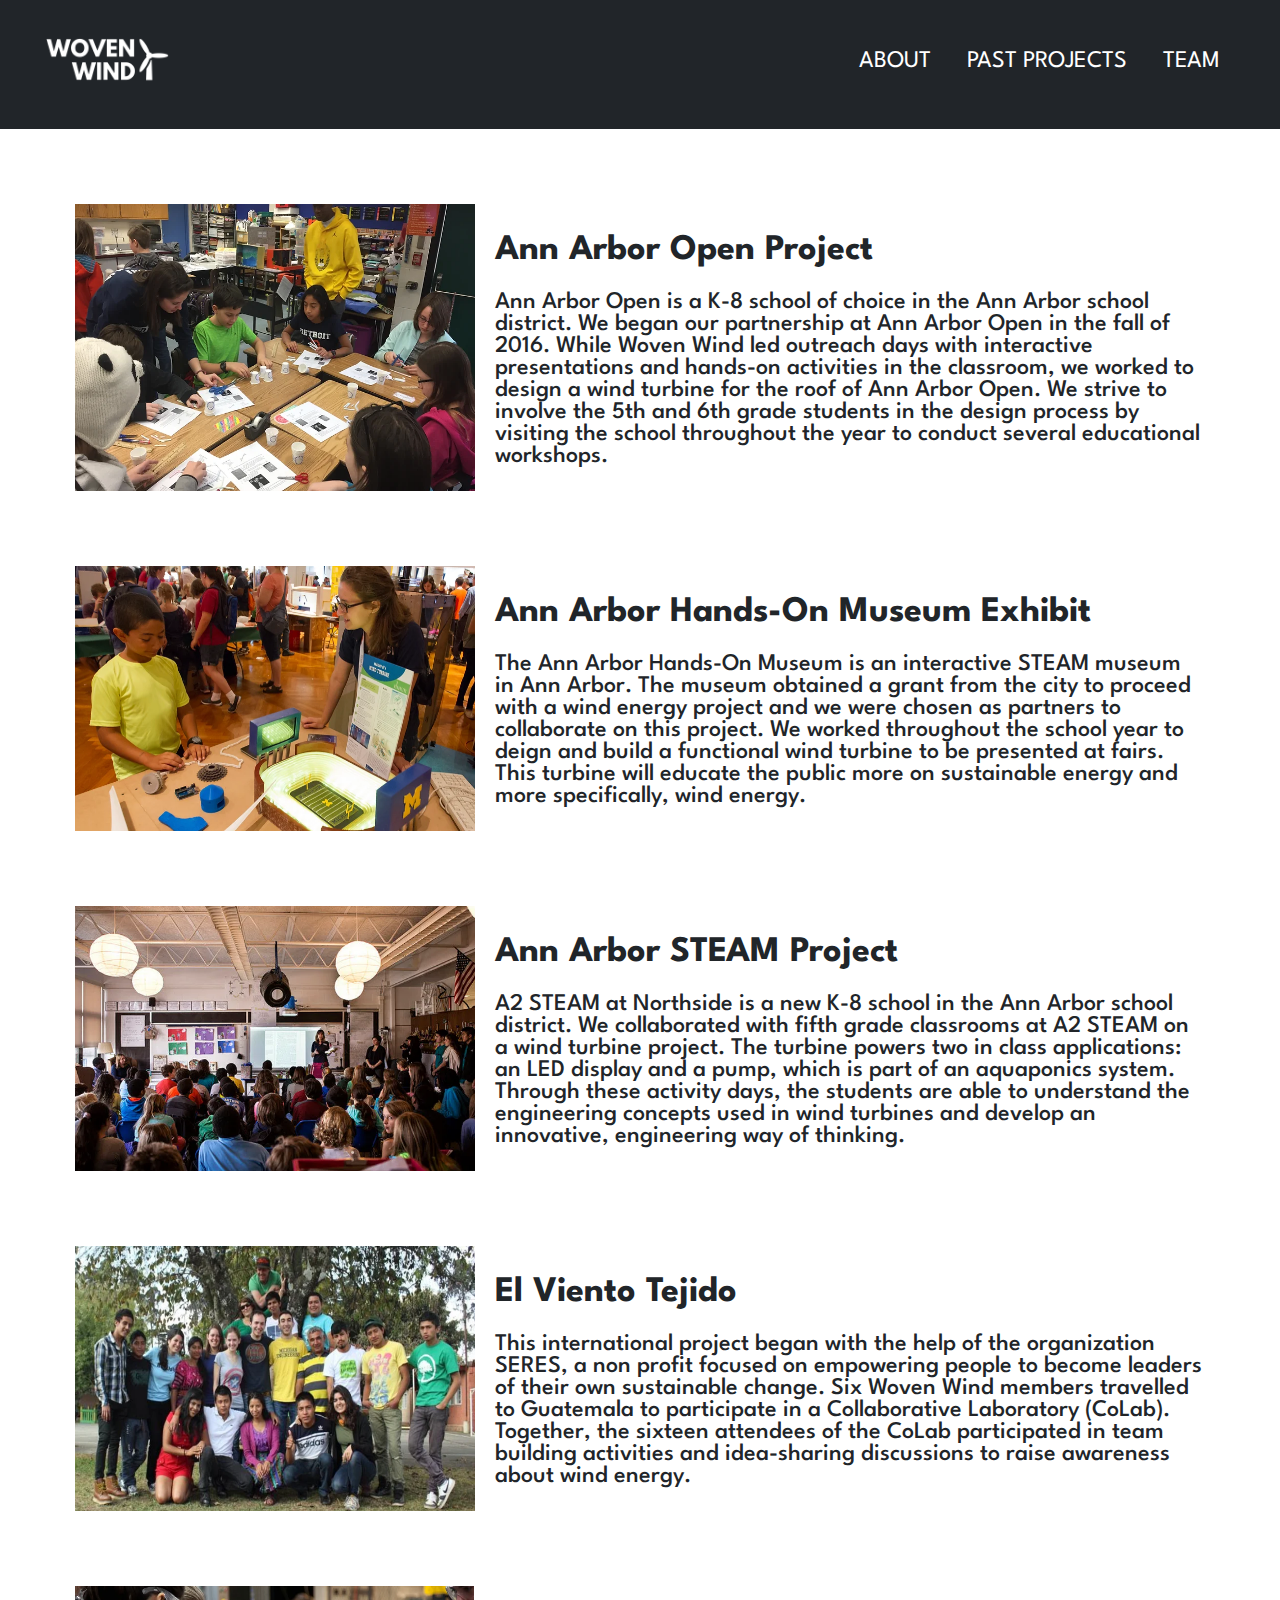
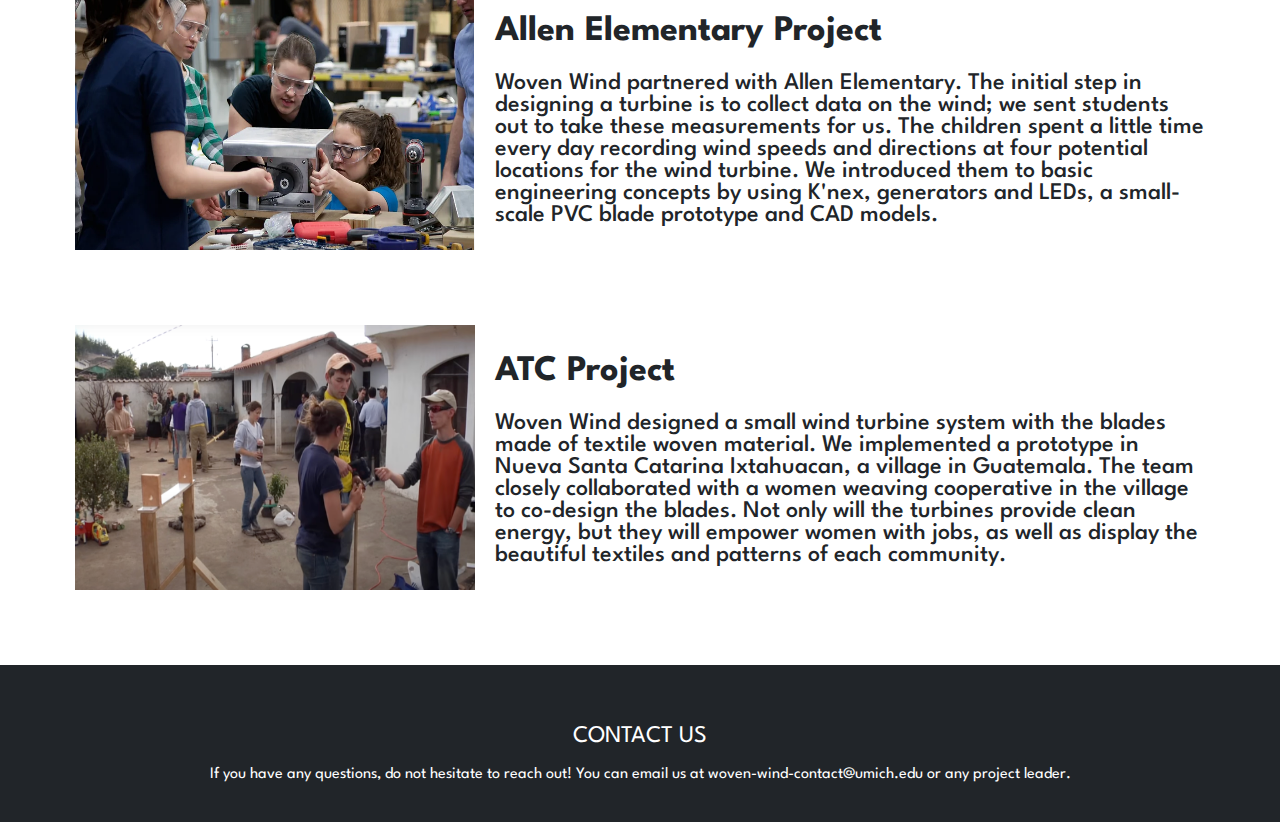
<file: projects/index.html>
<!DOCTYPE html>
<html lang="en">
<head>
  <title>WovenWind</title>
  <link href="/css/style.css" rel="stylesheet" type="text/css" />
  <link rel="preconnect" href="https://fonts.googleapis.com">
  <link rel="preconnect" href="https://fonts.gstatic.com" crossorigin>
  <link href="https://fonts.googleapis.com/css2?family=League+Spartan:wght@100..900&display=swap" rel="stylesheet">
</head>

<body>
  <header>
    <a href="/"> <img src="/images/wovenwindlogo.png" class="logo-on-the-top"> </a>
    <div class="pagemenu">
        <a href="/about/">ABOUT</a>
        <a href="/projects/">PAST PROJECTS</a>
        <a href="/team/">TEAM</a>
    </div>
  </header>

  <div class="pproject">
    <img src="/images/project/4.png" class="pprojectimg">
    <div class="pptext">
      <h2>Ann Arbor Open Project</h2>
      <p>Ann Arbor Open is a K-8 school of choice in the Ann Arbor school district. 
        We began our partnership at Ann Arbor Open in the fall of 2016. 
        While Woven Wind led outreach days with interactive presentations and hands-on 
        activities in the classroom, we worked to design a wind turbine for the roof of 
        Ann Arbor Open. We strive to involve the 5th and 6th grade students in the design 
        process by visiting the school throughout the year to conduct several educational workshops.
      </p>
    </div>
  </div>

  <div class="pproject">
    <img src="/images/project/5.png" class="pprojectimg">
    <div class="pptext">
      <h2>Ann Arbor Hands-On Museum Exhibit</h2>
      <p>
        The Ann Arbor Hands-On Museum is an interactive STEAM museum in Ann Arbor. 
        The museum obtained a grant from the city to proceed with a wind energy project 
        and we were chosen as partners to collaborate on this project. We worked throughout 
        the school year to deign and build a functional wind turbine to be presented at fairs. 
        This turbine will educate the public more on sustainable energy and more specifically, 
        wind energy.
      </p>
    </div>
  </div>

  <div class="pproject">
    <img src="/images/project/6.png" class="pprojectimg">
    <div class="pptext">
      <h2>Ann Arbor STEAM Project</h2>
      <p>A2 STEAM at Northside is a new K-8 school in the Ann Arbor school district. 
        We collaborated with fifth grade classrooms at A2 STEAM on a wind turbine project.
        The turbine powers two in class applications: an LED display and a pump, which is 
        part of an aquaponics system. Through these activity days, the students are able to 
        understand the engineering concepts used in wind turbines and develop an innovative, 
        engineering way of thinking.
      </p>
    </div>
  </div>

  <div class="pproject">
    <img src="/images/project/2.png" class="pprojectimg">
    <div class="pptext">
      <h2>El Viento Tejido</h2>
      <p>This international project began with the help of the organization SERES, 
        a non profit focused on empowering people to become leaders of their own sustainable change. 
        Six Woven Wind members travelled to Guatemala to participate in a Collaborative Laboratory 
        (CoLab). Together, the sixteen attendees of the CoLab participated in team building 
        activities and idea-sharing discussions to raise awareness about wind energy.
      </p>
    </div>
  </div>

  <div class="pproject">
    <img src="/images/project/3.png" class="pprojectimg">
    <div class="pptext">
      <h2>Allen Elementary Project</h2>
      <p>Woven Wind partnered with Allen Elementary. The initial step in 
        designing a turbine is to collect data on the wind; we sent students 
        out to take these measurements for us. The children spent a little time 
        every day recording wind speeds and directions at four potential locations 
        for the wind turbine. We introduced them to basic engineering concepts by 
        using K'nex, generators and LEDs, a small-scale PVC blade prototype and CAD models.
      </p>
    </div>
  </div>

  <div class="pproject">
    <img src="/images/project/1.png" class="pprojectimg">
    <div class="pptext">
      <h2>ATC Project</h2>
      <p>Woven Wind designed a small wind turbine system with the blades made of 
        textile woven material. We implemented a prototype in Nueva Santa Catarina Ixtahuacan, 
        a village in Guatemala. The team closely collaborated with a women weaving cooperative 
        in the village to co-design the blades. Not only will the turbines provide clean energy, 
        but they will empower women with jobs, as well as display the beautiful textiles and 
        patterns of each community.
      </p>
    </div>
  </div>

  <div class="pproject"></div>

  <footer>
    <h2>CONTACT US</h2>
    <p> If you have any questions, do not hesitate to reach out! You can email us at woven-wind-contact@umich.edu or any project leader.</p>
  </footer>
</body>
</html>
</file>
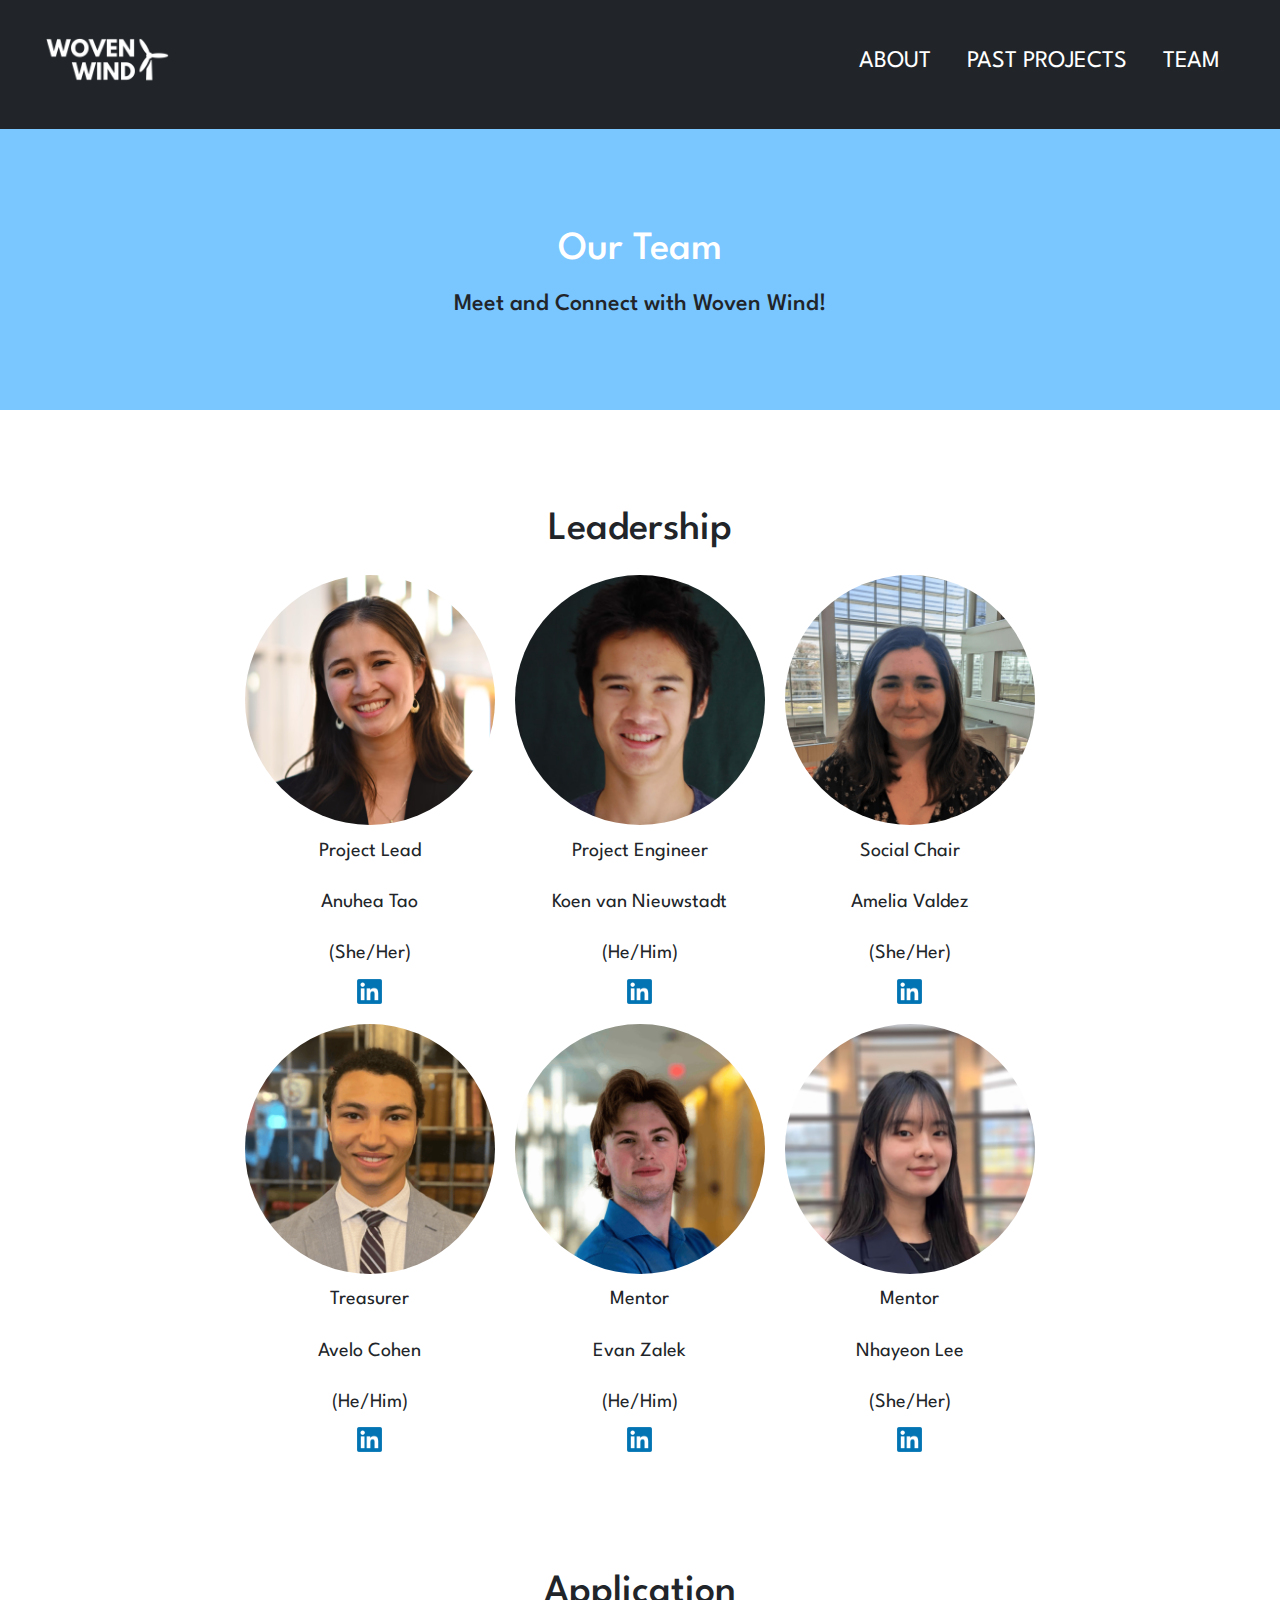
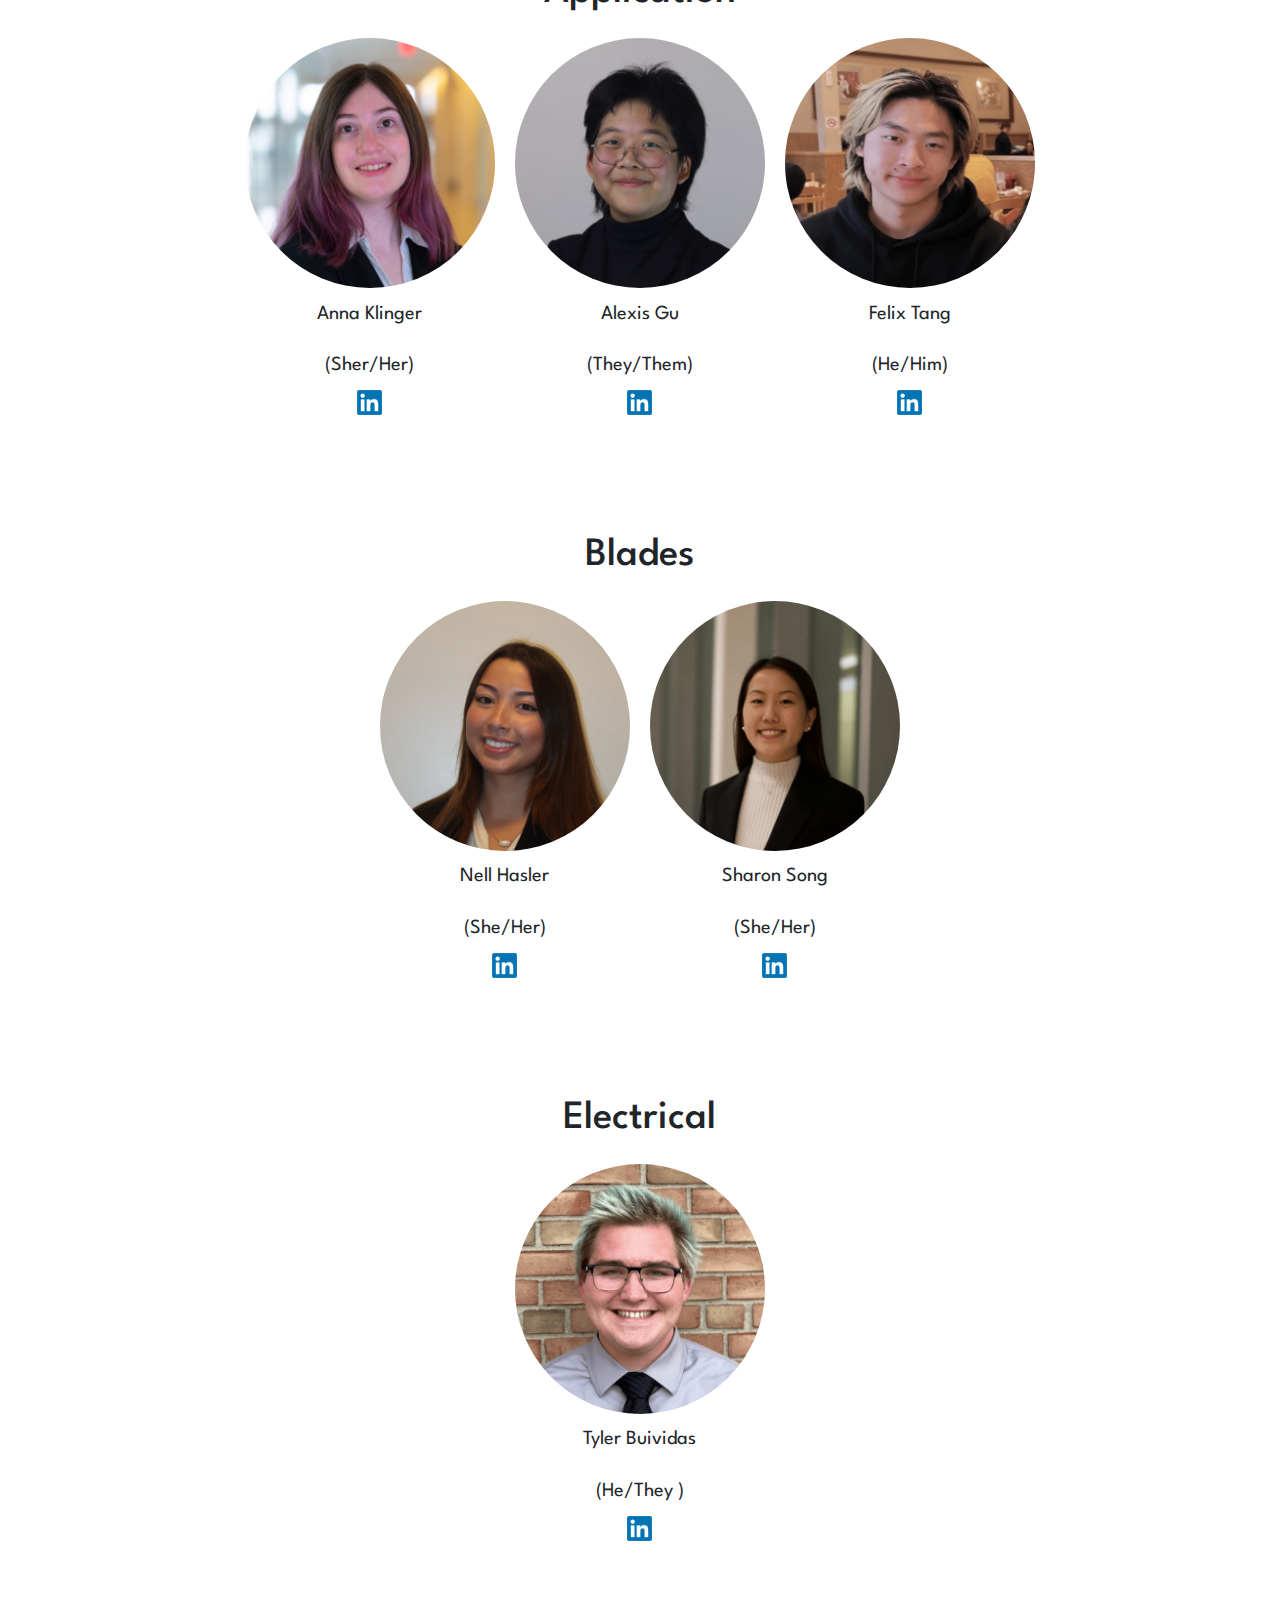
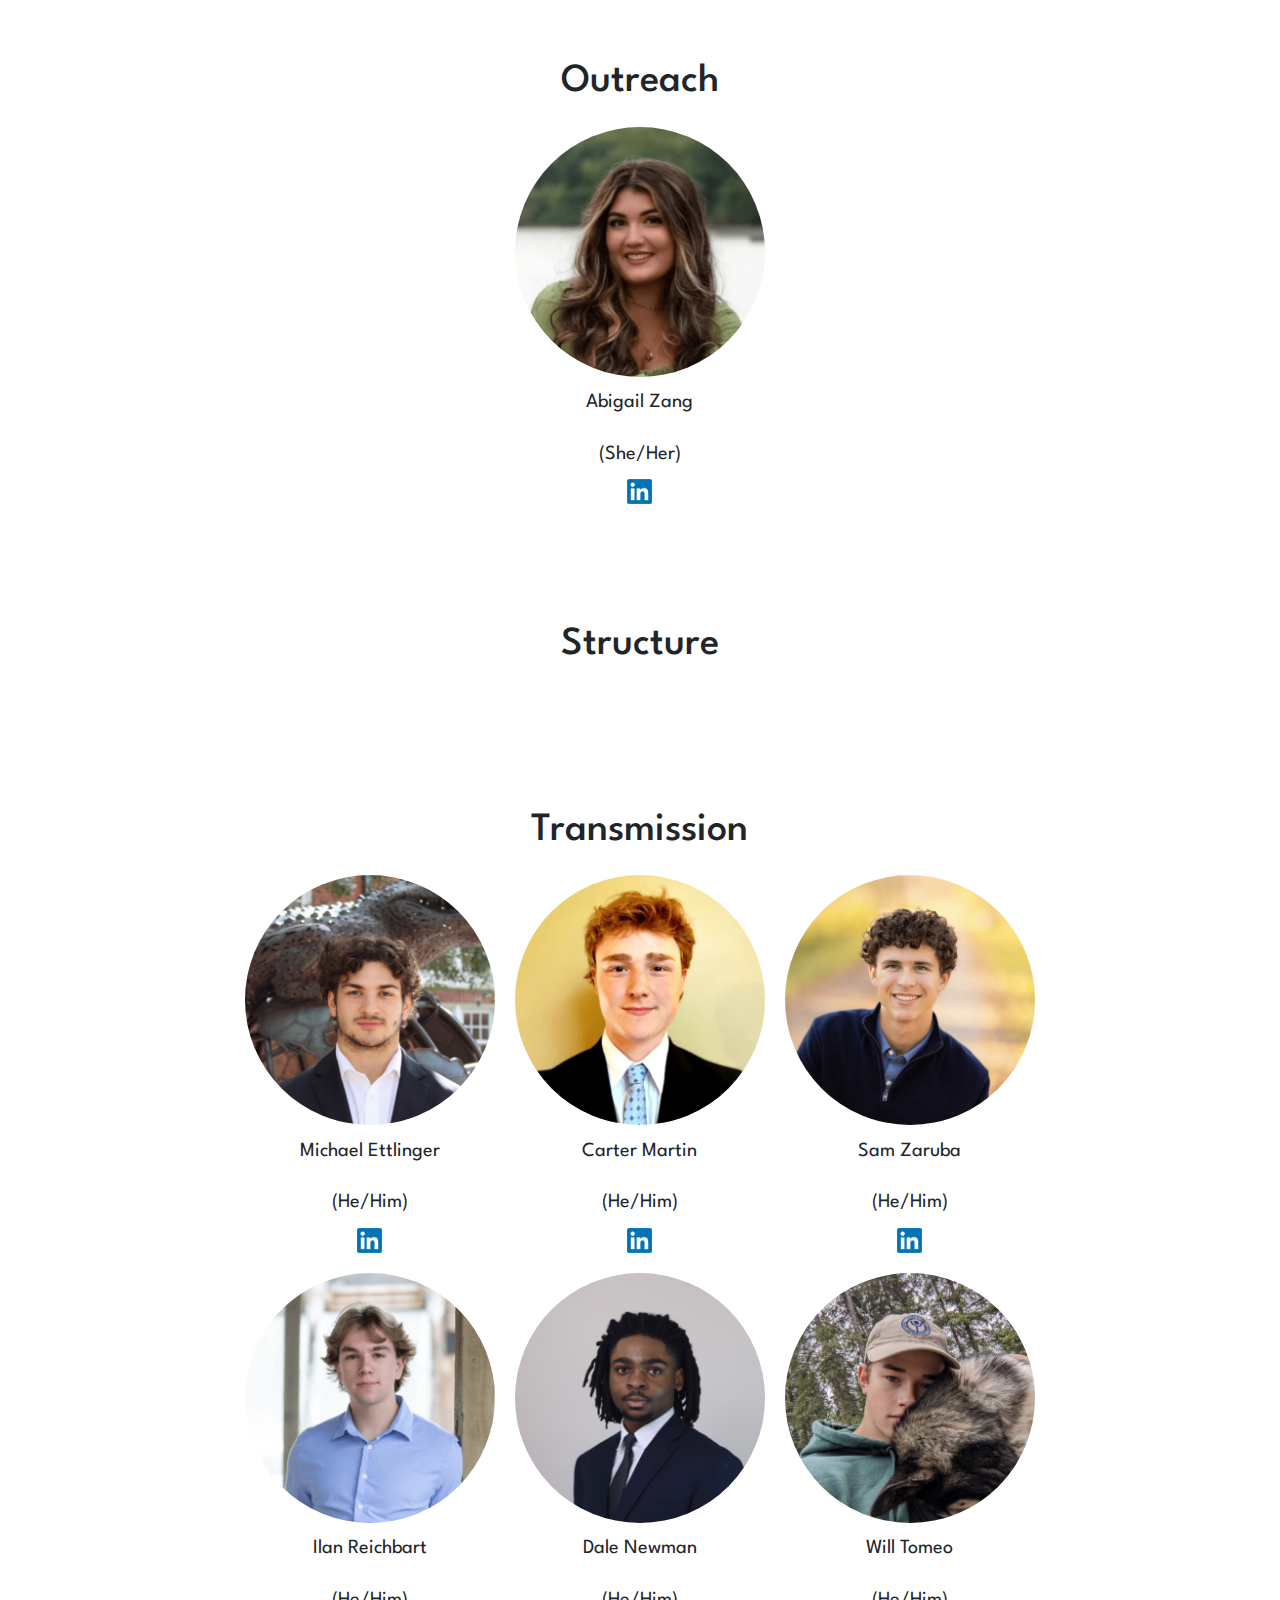
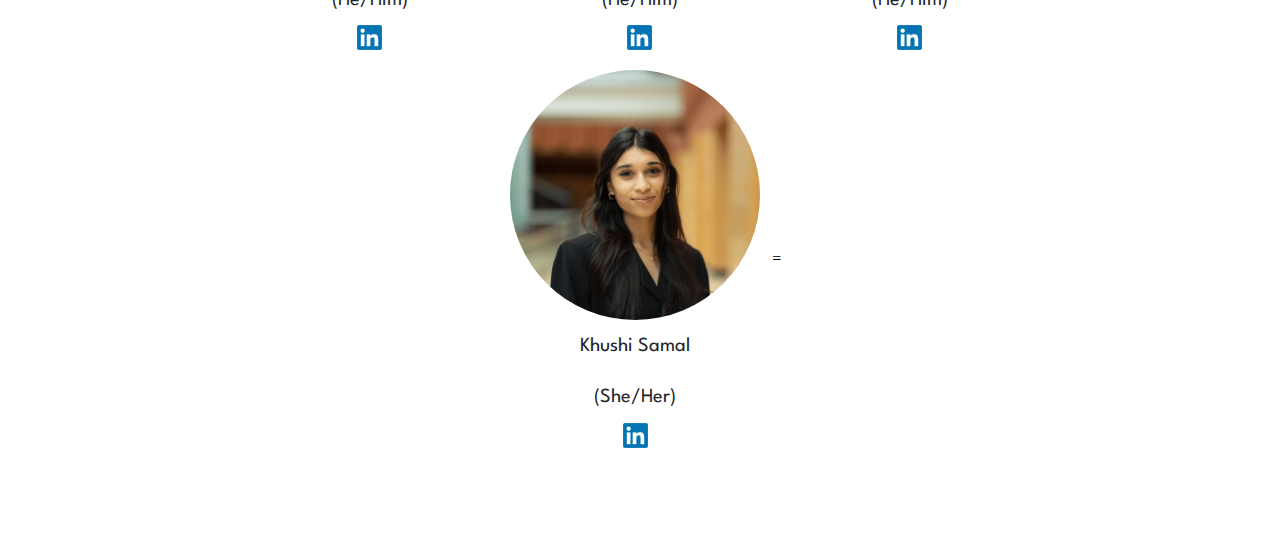
<file: team/index.html>
<!DOCTYPE html>
<html lang="en">
<head>
  <title>WovenWind</title>
  <link href="/css/style.css" rel="stylesheet" type="text/css" />
  <link rel="preconnect" href="https://fonts.googleapis.com">
  <link rel="preconnect" href="https://fonts.gstatic.com" crossorigin>
  <link href="https://fonts.googleapis.com/css2?family=League+Spartan:wght@100..900&display=swap" rel="stylesheet">
</head>

<body>
  <header>
    <a href="/"> <img src="/images/wovenwindlogo.png" class="logo-on-the-top"> </a>
    <div class="pagemenu">
        <a href="/about/">ABOUT</a>
        <a href="/projects/">PAST PROJECTS</a>
        <a href="/team/">TEAM</a>
    </div>
  </header>

  <main>
    <div class="ourteam">
        <h1>Our Team</h1>
        <h2>Meet and Connect with Woven Wind!</h2>
    </div>

    <div class="subteam">
      <h1>Leadership</h1>
      <div class="row">

        <div class="col">
          <img src="/images/headshots/anuhea-tao.jpg" class="headshot">
          <h2>Project Lead</h2>
          <h2>Anuhea Tao</h2>
          <h2>(She/Her)</h2>
          <a href="https://www.linkedin.com/in/anuhea-tao/"> <img src="/images/linklogo.png" alt="linkedin" class="linkedin"></a>
        </div>

        <div class="col">
          <img src="/images/headshots/koen-van-nieuwstadt.jpg" class="headshot">
          <h2>Project Engineer</h2>
          <h2>Koen van Nieuwstadt</h2>
          <h2>(He/Him)</h2>
          <a href="https://www.linkedin.com/in/koen-van-nieuwstadt-089a50229/"> <img src="/images/linklogo.png" alt="linkedin" class="linkedin"></a>
        </div>

        <div class="col">
          <img src="/images/headshots/amelia-valdez.jpg" class="headshot">
          <h2>Social Chair</h2>
          <h2>Amelia Valdez</h2>
          <h2>(She/Her)</h2>
          <a href="https://www.linkedin.com/in/ameliagvaldez/"> <img src="/images/linklogo.png" alt="linkedin" class="linkedin"></a>
        </div>
      </div>
      <div class="row">

        <div class="col">
          <img src="/images/headshots/avelo-cohen.jpg" class="headshot">
          <h2>Treasurer</h2>
          <h2>Avelo Cohen</h2>
          <h2>(He/Him)</h2>
          <a href="https://linkedin.com/in/avelo-cohen-503745256/"> <img src="/images/linklogo.png" alt="linkedin" class="linkedin"></a>
        </div>

        <div class="col">
          <img src="/images/headshots/evan-zalek.jpg" class="headshot">
          <h2>Mentor</h2>
          <h2>Evan Zalek</h2>
          <h2>(He/Him)</h2>
          <a href="https://www.linkedin.com/in/evanzalek/"> <img src="/images/linklogo.png" alt="linkedin" class="linkedin"></a>
        </div>

        <div class="col">
          <img src="/images/headshots/nhayeon-lee.jpg" class="headshot">
          <h2>Mentor</h2>
          <h2>Nhayeon Lee</h2>
          <h2>(She/Her)</h2>
          <a href="https://www.linkedin.com/in/nhayeon-lee/"> <img src="/images/linklogo.png" alt="linkedin" class="linkedin"></a>
        </div>
      </div>
    </div>

    <div class="subteam">
      <h1>Application</h1>
      <div class="row">

        <div class="col">
          <img src="/images/headshots/anna-klinger.jpg" class="headshot">
          <h2>Anna Klinger</h2>
          <h2>(Sher/Her)</h2>
          <a href="https://www.linkedin.com/in/annaklinger/"> <img src="/images/linklogo.png" alt="linkedin" class="linkedin"></a>
        </div>

        <div class="col">
          <img src="/images/headshots/alexis-gu.jpg" class="headshot">
          <h2>Alexis Gu</h2>
          <h2>(They/Them)</h2>
          <a href="https://www.linkedin.com/in/alexis-gu-7bb77129a/"> <img src="/images/linklogo.png" alt="linkedin" class="linkedin"></a>
        </div>

        <div class="col">
          <img src="/images/headshots/felix-tang.jpg" class="headshot">
          <h2>Felix Tang</h2>
          <h2>(He/Him)</h2>
          <a href="https://www.linkedin.com/in/fsxtang/"> <img src="/images/linklogo.png" alt="linkedin" class="linkedin"></a>
        </div>
      </div>
    </div>

    <div class="subteam">
      <h1>Blades</h1>
      <div class="row">

        <div class="col">
          <img src="/images/headshots/nell-hasler.jpg" class="headshot">
          <h2>Nell Hasler</h2>
          <h2>(She/Her)</h2>
          <a href="https://www.linkedin.com/in/nell-hasler/"> <img src="/images/linklogo.png" alt="linkedin" class="linkedin"></a>
        </div>

        <div class="col">
          <img src="/images/headshots/sharon-song.jpg" class="headshot">
          <h2>Sharon Song</h2>
          <h2>(She/Her)</h2>
          <a href="https://www.linkedin.com/in/sharon-song-52a78324a/"> <img src="/images/linklogo.png" alt="linkedin" class="linkedin"></a>
        </div>
      </div>
    </div>

    <div class="subteam">
      <h1>Electrical</h1>
      <div class="row">
        <div class="col">
          <img src="/images/headshots/tyler-buividas.jpg" class="headshot">
          <h2>Tyler Buividas</h2>
          <h2>(He/They )</h2>
          <a href="https://www.linkedin.com/in/tyler-buividas-3b930917b/"> <img src="/images/linklogo.png" alt="linkedin" class="linkedin"></a>
        </div>
      </div>
    </div>

    <div class="subteam">
      <h1>Outreach</h1>
      <div class="row">

        <div class="col">
          <img src="/images/headshots/abigail-zang.jpg" class="headshot">
          <h2>Abigail Zang</h2>
          <h2>(She/Her)</h2>
          <a href="https://www.linkedin.com/in/abigailzang/"> <img src="/images/linklogo.png" alt="linkedin" class="linkedin"></a>
        </div>
      </div>
    </div>

    <div class="subteam">
      <h1>Structure</h1>
      <div class="row">

      </div>
    </div>

    <div class="subteam">
      <h1>Transmission</h1>
      <div class="row">

        <div class="col">
          <img src="/images/headshots/michael-ettlinger.jpg" class="headshot">
          <h2>Michael Ettlinger</h2>
          <h2>(He/Him)</h2>
          <a href="https://www.linkedin.com/in/michael-ettlinger-335808251/"> <img src="/images/linklogo.png" alt="linkedin" class="linkedin"></a>
        </div>

        <div class="col">
          <img src="/images/headshots/carter-martin.jpg" class="headshot">
          <h2>Carter Martin</h2>
          <h2>(He/Him)</h2>
          <a href="http://www.linkedin.com/in/carter-martin-088856274/"> <img src="/images/linklogo.png" alt="linkedin" class="linkedin"></a>
        </div>

        <div class="col">
          <img src="/images/headshots/sam-zaruba.jpg" class="headshot">
          <h2>Sam Zaruba</h2>
          <h2>(He/Him)</h2>
          <a href="http://www.linkedin.com/in/samuel-zaruba/"> <img src="/images/linklogo.png" alt="linkedin" class="linkedin"></a>
        </div>
      </div>
      <div class="row">

        <div class="col">
          <img src="/images/headshots/ilan-reichbart.jpg" class="headshot">
          <h2>Ilan Reichbart</h2>
          <h2>(He/Him)</h2>
          <a href="https://www.linkedin.com/in/ilan-reichbart-170a91274/"> <img src="/images/linklogo.png" alt="linkedin" class="linkedin"></a>
        </div>

        <div class="col">
          <img src="/images/headshots/dale-newman.jpg" class="headshot">
          <h2>Dale Newman</h2>
          <h2>(He/Him)</h2>
          <a href="https://www.linkedin.com/in/dale-newman-056614232/"> <img src="/images/linklogo.png" alt="linkedin" class="linkedin"></a>
        </div>

        <div class="col">
          <img src="/images/headshots/will-tomeo.jpg" class="headshot">
          <h2>Will Tomeo</h2>
          <h2>(He/Him)</h2>
          <a href="https://www.linkedin.com/in/will-tomeo-76bba7293/"> <img src="/images/linklogo.png" alt="linkedin" class="linkedin"></a>
        </div>
      </div>
      <div class="row">

        <div class="col">
          <img src="/images/headshots/khushi-samal.jpg" class="headshot">
          <h2>Khushi Samal</h2>
          <h2>(She/Her)</h2>
          <a href="https://www.linkedin.com/in/khushisamal/"> <img src="/images/linklogo.png" alt="linkedin" class="linkedin"></a>
        </div>
=
      </div>
        

      </div>
    </div>

    <div class="pproject"></div>
    
  </main>
  
</body>
</html>
</file>
<file: css/style.css>
body{
        margin: 0px;
    }
    
    header{
        background-color: #212529;
    }

    footer{
        background-color: #212529;
        display:flex;
        justify-content: center;
        align-items: center;
        flex-direction: column; 
        padding: 40px 70px;
    }

    footer h2{
        font-family: "League Spartan", sans-serif;
        font-optical-sizing: auto;
        font-weight:400;
        font-style: large;
        color: white; 
    }
    
    footer p{
        font-family: "League Spartan", sans-serif;
        font-optical-sizing: auto;
        font-weight:400;
        font-style: large;
        color: white; 
        margin: 0px;
    }

    a {
        text-decoration: none; /* Removes the underline */
        color: white; /* Changes the text color to white */
    }
    
    .logo-on-the-top {
        height: 125px;
        margin-left: 45px;
    }

    .pagemenu{
        position:absolute;
        top:50px;
        right:30px;
        font-family: "League Spartan", sans-serif;
        font-optical-sizing: auto;
        font-weight: 400;
        font-style: normal;  
        font-size: x-large;  
        font-palette: light;
    }

    .pagemenu a {
        margin-right: 30px; /* Adjust the value as needed */
    }

    .pagemenu a:hover{
        color:#7AC6FF;
    }
    
    .video {
        height: 700px;
        display: flex;
        justify-content: center;
        align-items: center;
        flex-direction: column; 
    }

    .video h1 {
        font-family: "League Spartan", sans-serif;
        font-optical-sizing: auto;
        font-weight:400;
        font-style: large;
        color: white; 
        position: absolute;
        top: 55%;
    }

    #background-video {
        z-index: -1;
        width:100%;
        height: auto;
        /* position: absolute;
        top: 50%;
        left: 50%;
        min-width: 100%;
        min-height: 100%;
        width: auto;
        height: auto;
        z-index: -1;
        transform: translate(-50%, -50%);
        background-size: cover; */
    }
    
    .logo-on-video{
        height: 500px;
        position: absolute;
        top: 12.5%;
    }

    .applynow{
        position:absolute;
        top:65%;
        background-color: #7AC6FF;
        color:white;
        border: 0px;
        padding: 40px 75px; /* Adjust padding as needed */
        font-family: "League Spartan", sans-serif;
        font-optical-sizing: auto;
        font-weight: 700;
        font-style: normal;
        font-size: x-large; /* Adjust font size */
        border-radius: 40px; /* Optional: Rounded corners */
        transition: background-color 0.3s ease; /* Smooth color change on hover */
        margin-top: 20px; /* Space between heading and button */
    }

    .applynow:hover {
        background-color: #7ac5ff4b; /* Darker blue on hover */
    }

    .row{
        display: flex;
        justify-content: center;
        align-items: center;
        width: 75%;
        margin-bottom: 20px;
    }

    .col{
        display: flex;
        width:80%;
        justify-content: center; /* Centers items horizontally */
        align-items: center; /* Centers items vertically */
        flex-direction: column; /* Ensures the text is aligned vertically in a column */
        padding-left: 10px;
        padding-right: 10px;        

    }

    .col a{
        display:flex;
        position: relative;
        justify-content: center;
        align-items: center;
        width:100%
    }

    .teaminfo{
        background-color: white;
        margin: 50px;
        margin-top: 75px;
        display: flex;
        justify-content: center;
        align-items: center;
        flex-direction: column; 
    }

    .subteaminfo{
        display: flex;
        justify-content: center;
        align-items: center;
        flex-direction: column;
        width: 400px;
        height: 300px; 
    }

    .subteaminfo h2{
        font-family: "League Spartan", sans-serif;
        font-optical-sizing: auto;
        font-weight:400;
        font-size:300%;
        font-style: large;
        color: white; 
        position: absolute;
        width: 400px;
        height:auto;
        text-align: center;
    }

    .subteaminfo:hover h2{
        color: transparent; 
        position: absolute;
    }

    .subteaminfo p{
        color: transparent; 
        position: absolute;
    }

    .subteaminfo:hover p{
        font-family: "League Spartan", sans-serif;
        font-optical-sizing: auto;
        font-weight:400;
        font-size:150%;
        font-style: large;
        color: white; 
        position: absolute;
        width: 350px;
        height:auto;
        text-align: center;
    }

    .subteaminfo .infopic{
        z-index: 0;
        width: 400px;
        height: 300px;
        filter: brightness(60%);
    }

    .subteaminfo:hover .infopic{
        filter: brightness(30%);
    }

    /* BELOW IS ABOUT US CSS*/
    .aboutus{
        display: flex;
        justify-content: center;
        align-items: center;
        flex-direction: column; 
    }

    .aboutusb {
            width: 100%; /* Adjust the width as needed */
            height: auto; /* Maintain aspect ratio */
            border-bottom-left-radius: 50%; 
            border-bottom-right-radius: 50%;
            filter: brightness(50%);

        
    }

    .aboutus h1{
        position:absolute;
        top: 50%;
        font-family: "League Spartan", sans-serif;
        font-optical-sizing: auto;
        font-weight:700;
        font-size: 500%;
        color: white; 
    }

    .dialogue {
        display: flex;
        flex-direction: column; 
        align-items: center;
    }

    .dialogue h1 {
        font-family: "League Spartan", sans-serif;
        font-optical-sizing: auto;
        font-weight:700;
        font-style: xx-large;
        color: #212529; 
        font-size: xx-large;
    }
    
    .dialogue p{
        font-family: "League Spartan", sans-serif;
        font-optical-sizing: auto;
        font-weight:500;
        font-style: large;
        color: #212529; 
        font-size: x-large;
        margin-right: 400px;
        margin-left: 400px;
        margin-bottom: 0px;
    }

    /* BELOW IS PAST PROJECTS CSS */

    .pproject{
        display:flex;
        padding: 75px;
        padding-bottom: 0px;
    }

    .pprojectimg{
        width:400px;
    }

    .pptext{
        display:flex;
        flex-direction: column;
        margin-left: 20px;
        font-family: "League Spartan", sans-serif;
        font-optical-sizing: auto;
        font-weight:500;
        font-style: large;
        color: #212529; 
        font-size: x-large;
        
    }

    .pptext h2{
        margin-bottom: 0px;
    }

    /* TEAM CSS */
    .ourteam {
        background-color: #7AC6FF;
        display:flex;
        justify-content: center;
        align-items: center;
        flex-direction: column; 
        padding: 75px;
    }

    .ourteam h1 {
        font-family: "League Spartan", sans-serif;
        font-optical-sizing: auto;
        font-weight:500;
        font-size: 250%;
        color: white; 
        margin-bottom: 5px;
    }

    .ourteam h2 {
        font-family: "League Spartan", sans-serif;
        font-optical-sizing: auto;
        font-weight:500;
        font-size: 150%;
        color: #212529;
    }

    .subteam {
        margin: auto;
        width: 33%;
        margin-top: 75px;
        display: flex;
        justify-content: center;
        align-items: center;
        flex-direction: column; 
    }

    .subteam h1{
        font-family: "League Spartan", sans-serif;
        font-optical-sizing: auto;
        font-weight:500;
        font-size: 250%;
        color: #212529; 
    }

    .subteam h2{
        display: flex;
        position: relative;
        font-family: "League Spartan", sans-serif;
        font-optical-sizing: auto;
        font-weight:400;
        font-size: 125%;
        justify-content: center;
        align-items: center;
        color: #212529; 
        width:100%
    }

    .linkedin{
        width: 25px;
        height:auto;
    }

    .headshot{
        width: 250px;
        height: 250px;
        border-radius: 50%;
    }

    /* // <uniquifier>: Use a unique and descriptive class name
    // <weight>: Use a value from 100 to 900 */

    /* .league-spartan-<uniquifier> {
        font-family: "League Spartan", sans-serif;
        font-optical-sizing: auto;
        font-weight: <weight>;
        font-style: normal;
    } */
</file>
